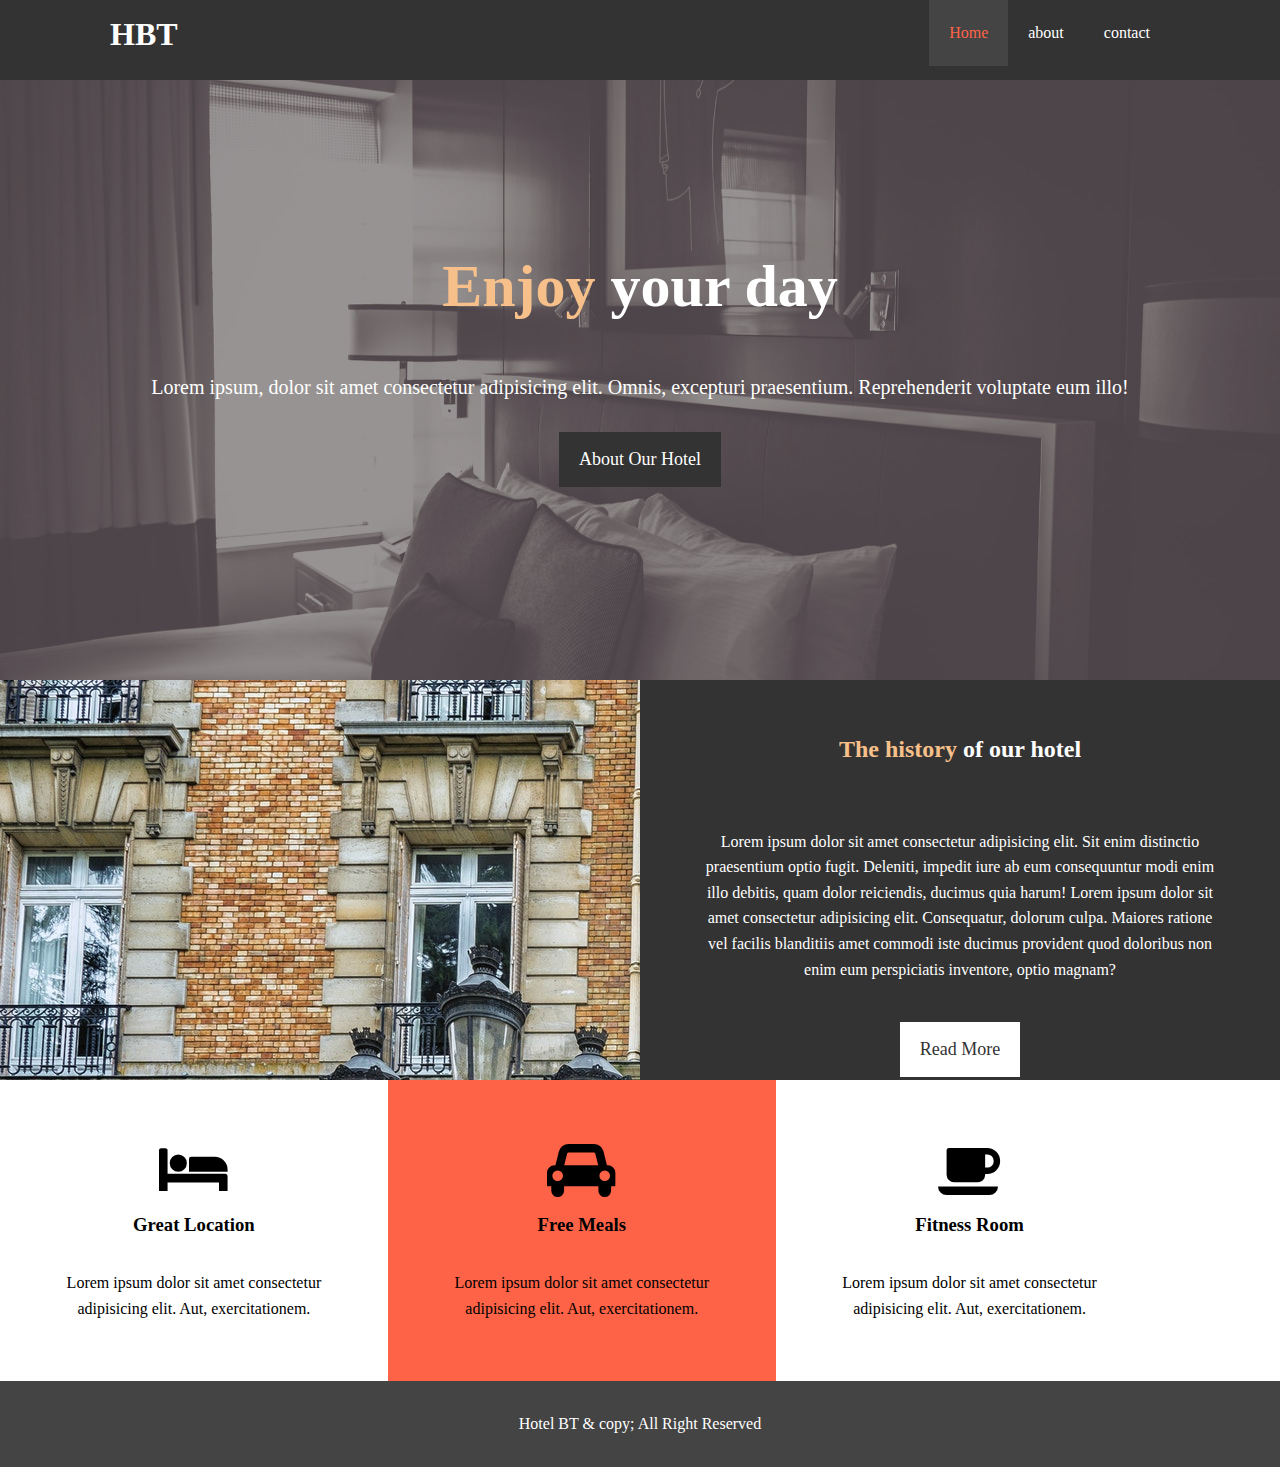
<file: index.html>
<!DOCTYPE html>
<html lang="en">
<head>
    <meta charset="UTF-8">
    <meta name="viewport" content="width=device-width, initial-scale=1.0">
    <link rel="stylesheet" href="https://cdnjs.cloudflare.com/ajax/libs/font-awesome/4.7.0/css/font-awesome.min.css">
    <link rel="stylesheet" href="css/style.css">
    <title>Hotel BT | welcome</title>
</head>
<body>
    <header>
        <nav id="navbar">
            <div class="container">
                <h1 class="logo"><a href="index.html">HBT</a></h1>  
                <ul>
                    <li><a class="current" href="index.html">Home</a></li>
                    <li><a href="about.html">about</a></li>
                    <li><a href="contact.html">contact</a></li>
                </ul>
            </div>
        </nav>
        <div id="showcase">
            <div class="container">
                <div class="showcase-content">
                    <h1><span class="text-primary"> Enjoy</span> your day</h1>
                    <p class="lead">
                        Lorem ipsum, dolor sit amet consectetur adipisicing elit. 
                        Omnis, excepturi praesentium.
                        Reprehenderit voluptate eum illo!
                    </p>
                    <a class="btn" href="about.html">About Our Hotel</a>
                </div>
            </div>
        </div>
    </header>

    <section id="home-info" class="bg-dark">
<div class="info-img"></div>
<div class="info-content">
    <h2><span class="text-primary">The history </span>of our hotel</h2>
<p>
    Lorem ipsum dolor sit amet consectetur adipisicing elit. Sit enim distinctio praesentium optio fugit.
 Deleniti, impedit iure ab eum consequuntur modi enim illo debitis, quam dolor reiciendis, ducimus quia harum!
 Lorem ipsum dolor sit amet consectetur adipisicing elit. Consequatur, dolorum culpa. Maiores ratione vel facilis 
 blanditiis amet commodi iste ducimus provident quod doloribus non enim eum perspiciatis inventore, optio magnam?
</p>
<a href="about.html" class="btn btn-light"> Read More</a>
</div>
    </section>

    <section id="feature">
<div class="box bg-light">
    <i class="fa fa-hotel" aria-hidden="true"style="font-size: 60px;"></i>
    <h3>Great Location</h3>
    <p>
        Lorem ipsum dolor sit amet 
        consectetur adipisicing elit. Aut, exercitationem.
    </p>
</div>
<div class="box bg-primary">
    <i class="fa fa-car" aria-hidden="true"style="font-size: 60px;"></i>
    <h3>Free Meals</h3>
    <p>
        Lorem ipsum dolor sit amet 
        consectetur adipisicing elit. Aut, exercitationem.
    </p>
</div>
<div class="box bg-light">
    <i class="fa fa-coffee" aria-hidden="true"style="font-size: 60px;"></i>
    <h3>Fitness Room</h3>
    <p>
        Lorem ipsum dolor sit amet 
        consectetur adipisicing elit. Aut, exercitationem.
    </p>
</div>
    </section>
    <div class="clr"></div>
    <footer id="main-footer">
<p> Hotel BT & copy; All Right Reserved</p>
    </footer>
</body>
</html>
</file>
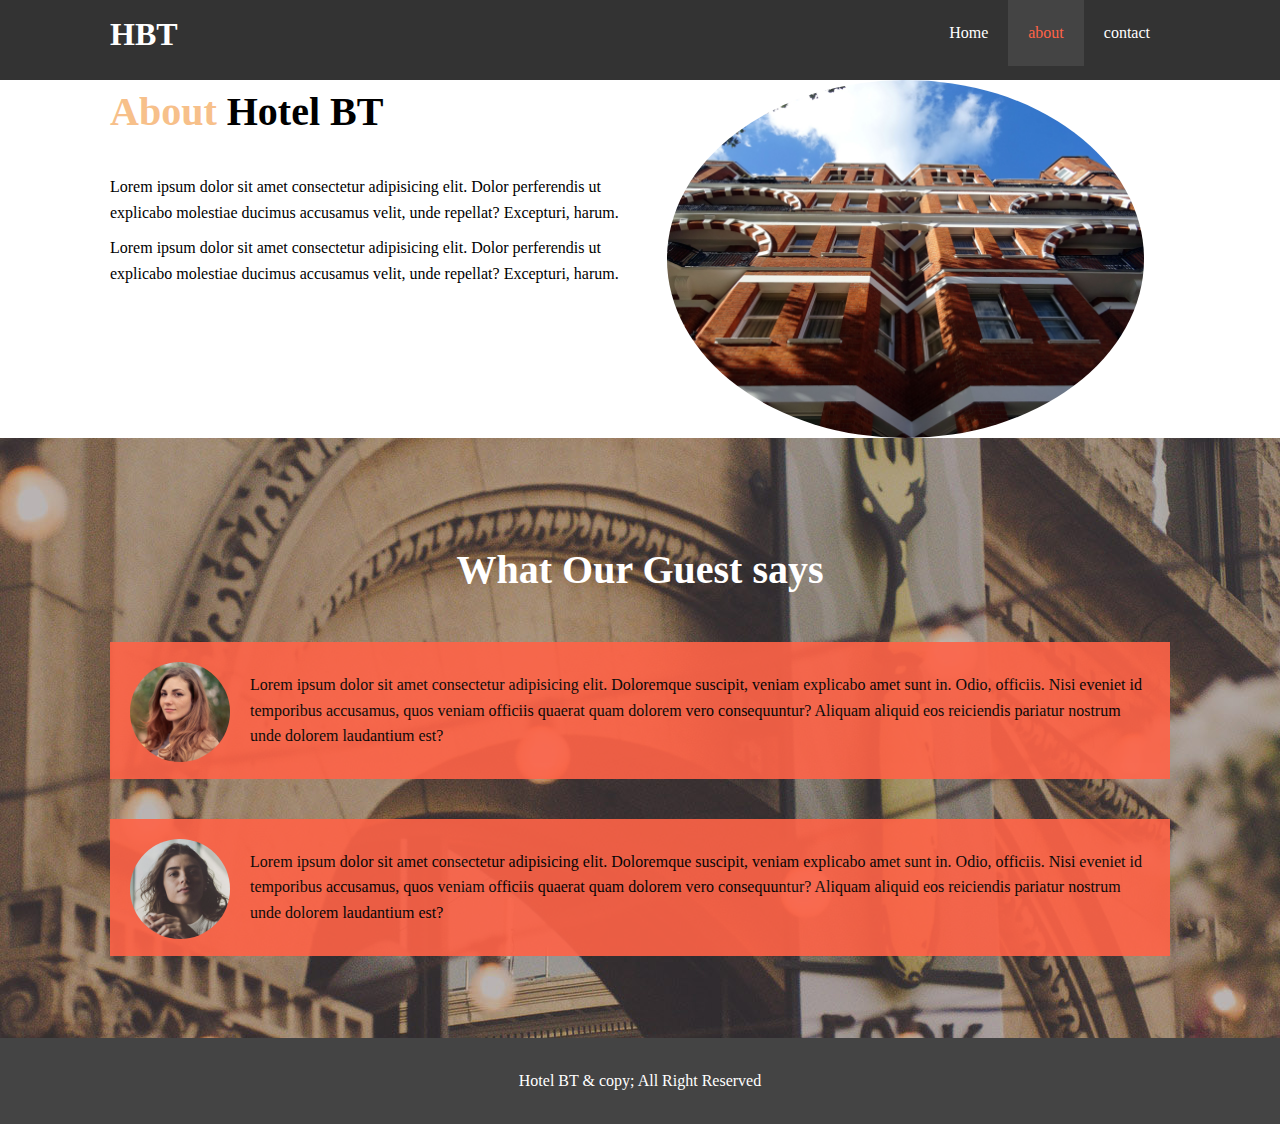
<file: about.html>
<!DOCTYPE html>
<html lang="en">
<head>
    <meta charset="UTF-8">
    <meta name="viewport" content="width=device-width, initial-scale=1.0">
    <link rel="stylesheet" href="css/style.css">
    <title>Hotel BT | About</title>
</head>
<body>
    <header>
        <nav id="navbar">
            <div class="container">
                <h1 class="logo"><a href="index.html">HBT</a></h1>  
                <ul>
                    <li><a href="index.html">Home</a></li>
                    <li><a class="current" href="about.html">about</a></li>
                    <li><a href="contact.html">contact</a></li>
                </ul>
            </div>
        </nav>
    </header>
<section id="about-info" class="bg-light py-3">
    <div class="container">
        <div class="info-left">
            <h1 class="l-heading"><span class="text-primary"> About</span> Hotel BT</h1>
            <p>
                Lorem ipsum dolor sit amet consectetur adipisicing 
                elit. Dolor perferendis ut explicabo molestiae ducimus
                 accusamus velit, unde repellat? Excepturi, harum.
            </p>
            <p>
                Lorem ipsum dolor sit amet consectetur adipisicing 
                elit. Dolor perferendis ut explicabo molestiae ducimus
                 accusamus velit, unde repellat? Excepturi, harum.
            </p>
        </div>
        <div class="info-right">
            <img src="./img/photo-2.jpg" alt="hotel">
        </div>
    </div>
</section>

<div class="clr"></div>
<section id="testimonials" class="py-3">
<div class="container">
    <h2 class="l-heading"> What Our Guest says</h2>
    <div class="testimonial bg-primary">
<img src="./img/person-1.jpg" alt="navale">
<p>
    Lorem ipsum dolor sit amet consectetur adipisicing elit. Doloremque
     suscipit, veniam explicabo amet sunt in. Odio, officiis. Nisi eveniet
      id temporibus accusamus, quos veniam officiis quaerat
       quam dolorem vero consequuntur? Aliquam aliquid
     eos reiciendis pariatur nostrum unde dolorem laudantium est?
</p>
    </div>

    <div class="testimonial bg-primary">
        <img src="./img/person-2.jpg" alt="karan">
        <p>
            Lorem ipsum dolor sit amet consectetur adipisicing elit. Doloremque
             suscipit, veniam explicabo amet sunt in. Odio, officiis. Nisi eveniet
              id temporibus accusamus, quos veniam officiis quaerat
               quam dolorem vero consequuntur? Aliquam aliquid
             eos reiciendis pariatur nostrum unde dolorem laudantium est?
        </p>
            </div>

</div>
</section>
    <footer id="main-footer">
<p> Hotel BT & copy; All Right Reserved</p>
    </footer>
</body>
</html>
</file>
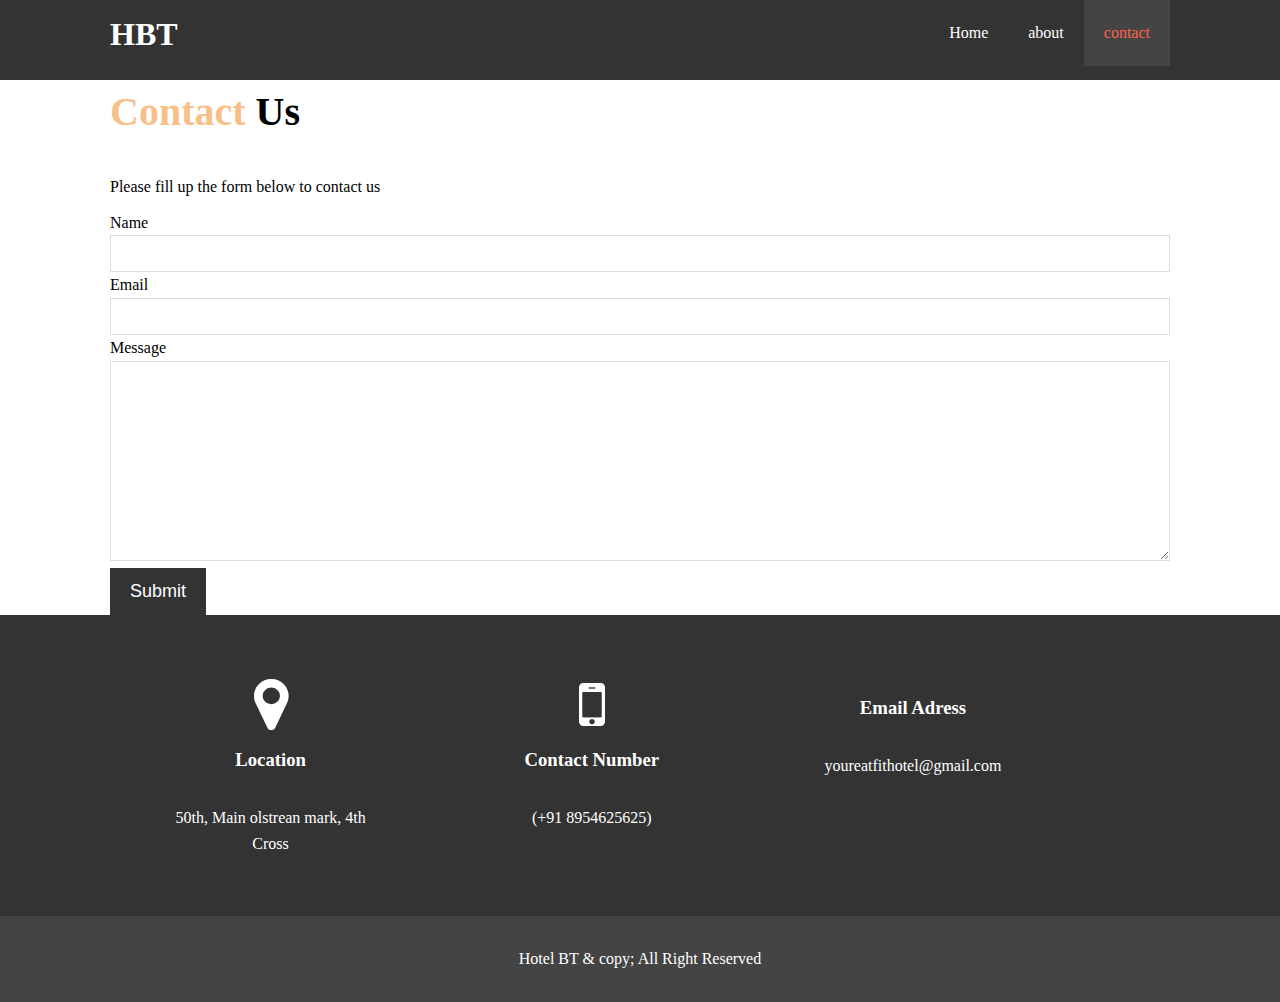
<file: contact.html>
<!DOCTYPE html>
<html lang="en">
<head>
    <meta charset="UTF-8">
    <meta name="viewport" content="width=device-width, initial-scale=1.0">
    <link rel="stylesheet" href="https://cdnjs.cloudflare.com/ajax/libs/font-awesome/4.7.0/css/font-awesome.min.css">
    <link rel="stylesheet" href="css/style.css">
    <title>Hotel BT | Contact</title>
</head>
<body>
    <header>
        <nav id="navbar">
            <div class="container">
                <h1 class="logo"><a href="index.html">HBT</a></h1>  
                <ul>
                    <li><a href="index.html">Home</a></li>
                    <li><a  href="about.html">about</a></li>
                    <li><a class="current" href="contact.html">contact</a></li>
                </ul>
            </div>
        </nav>
    </header>
<section id="contact-form" class="py-3">
<div class="container">
    <h1 class="l-heading"> <span class="text-primary"> Contact </span>Us</h1>
    <p>
        Please fill up the form below to contact us
    </p>
    <form action="process.php">
        <div class="form-group">
            <label for="name">Name</label>
            <input type="text" name="name" id="name">
        </div>
        <div class="form-group">
            <label for="email">Email</label>
            <input type="email" name="email" id="email">
        </div>
        <div class="form-group">
            <label for="message">Message</label>
            <textarea type="text" name="message" id="message"></textarea>
        </div>
        <button type="submit" class="btn">Submit</button>
    </form>
</div>
</section>


<section id="contact-info" class="bg-dark">
<div class="container">
    <section id="feature">
        <div class="box">
            <i class="fa fa-map-marker" aria-hidden="true"style="font-size: 60px;"></i>
            <h3>Location</h3>
            <p>
                50th, Main olstrean mark, 4th Cross
            </p>
        </div>
        <div class="box">
            <i class="fa fa-mobile" aria-hidden="true"style="font-size: 60px;"></i>
            <h3>Contact Number</h3>
            <p>
                (+91 8954625625)
            </p>
        </div>
        <div class="box">
            <i class="fa fa-fa-envelope" aria-hidden="true"style="font-size: 60px;"></i>
            <h3>Email Adress</h3>
            <p>
               youreatfithotel@gmail.com
            </p>
        </div>
</div>
</section>
<footer id="main-footer">
<p> Hotel BT & copy; All Right Reserved</p>
    </footer>
</body>
</html>
</file>
<file: css/style.css>
*{
    margin: 0em;
    padding: 0em;
    box-sizing: border-box;
}
html,body{
    font-family: Cambria, Cochin, Georgia, Times, 'Times New Roman', serif;
    line-height: 1.6;
}
a{
    color: #333;
    text-decoration: dashed;
}
h1,h2,h3{
    padding-bottom: 20px;
}
p{
    margin: 10px 0px;
}
.container{
    margin: auto;
    max-width: 1100px;
    overflow: auto;
    padding: 0px 20px;
}
.clr{
    clear: both;
}
.l-heading{
    font-size: 40px;
}
/* padding */
.py-1{padding-top: 10px 0px;}
.py-2{padding-top: 20px 0px;}
.py-3{padding-top: 30px 0px;}
#navbar{
    background-color:#333;
    color: white;
    overflow: auto;
}
#navbar a{
    color: white;
}
#navbar h1{
    float: left;
    padding-top: 9px;
}
#navbar ul{
    list-style: none;
    float: right;
}
#navbar ul li{
    float: left;
}
#navbar ul li a{
    display: block;
    padding: 20px;
    text-align: center;
}
#navbar ul li a:hover,
#navbar ul li a.current{
    background-color: #444;
    color:tomato;
}
/* showcase */
#showcase{
    background: url('../img/showcase.jpg') no-repeat center center/cover;
    height: 600px;
}
#showcase .showcase-content{
 color: white;
text-align: center;
padding-top: 170px;
}
#showcase .showcase-content h1{
    font-size: 60px;
    line-height: 1.2em;
}

.text-primary{
    color: #f7c08a;
}
.lead{
    font-size:20px;
}
#showcase .showcase-content p {
    padding: 20px;
    line-height: 1.5em;
}
.btn{
    display: inline-block;
    font-size: 18px;
    color: white;
    background-color: #333;
    padding: 13px 20px;
    border: none;
}
.btn:hover
{
    background-color: tomato;
    color: #333;
}
.btn-light{
    background-color: white;
    color: #333;

}
/* home info */
#home-info{
    height: 400px;
}
#home-info .info-img{
    float: left;
    width: 50%;
    background: url('../img/photo-1.jpg') no-repeat;
    min-height: 100%;
}
#home-info .info-content{
    float: right;
    width: 50%;
    height: 100%;
    text-align: center;
    padding: 50px 30px;
}
.bg-dark{
    background: #333;
    color:white;
}
#home-info .info-content p{
    padding: 30px;
}
/* feature section */
.box{
    float: left;
    width: 30.3%;
    padding: 50px;
    text-align: center;
}
.box i{
    margin: 10px;
}
.bg-primary{
    background: tomato;
}

/* about page */
#about-info .info-right{
float: right;
width: 50%;
min-height: 100%;
}
#about-info .info-right img{
   display: block;
    margin: auto;
    width: 90%;
    border-radius: 50%;
}
#about-info .info-left{
float: left;
width: 50%;
min-height: 100%;
}
#testimonials{
    height: 600px;
    background:url('../img/test-bg.jpg') no-repeat center ;
    padding-top: 100px;
}
#testimonials h2{
    color: #fff;
    text-align: center;
   padding-bottom: 40px ;
   }
#testimonials .testimonial{
    padding: 20px;
    margin-bottom: 40px;
    border: radius 10px;
    opacity: 0.9;
}
#testimonials .testimonial img{
    width: 100px;
    float: left;
    margin-right: 20px;
    border-radius: 50%;
}
/* contact form */
#contact-form.form-group{
    margin-bottom: 20px;  
}
#contact-form.form-lable{
display: block;
margin-bottom: 5px;
}
#contact-form input,
#contact-form textarea{
width: 100%;
padding: 10px;
border: 1px #ddd solid;
}
#contact-form textarea{
    height: 200px;
}
#contact-form input:focus,
#contact-form textarea:focus{
outline: none;
border-color: #f7c08a;
}
/* footer */
#main-footer{
    text-align: center;
    background: #444;
    color: white;
    padding: 20px;
}
</file>
